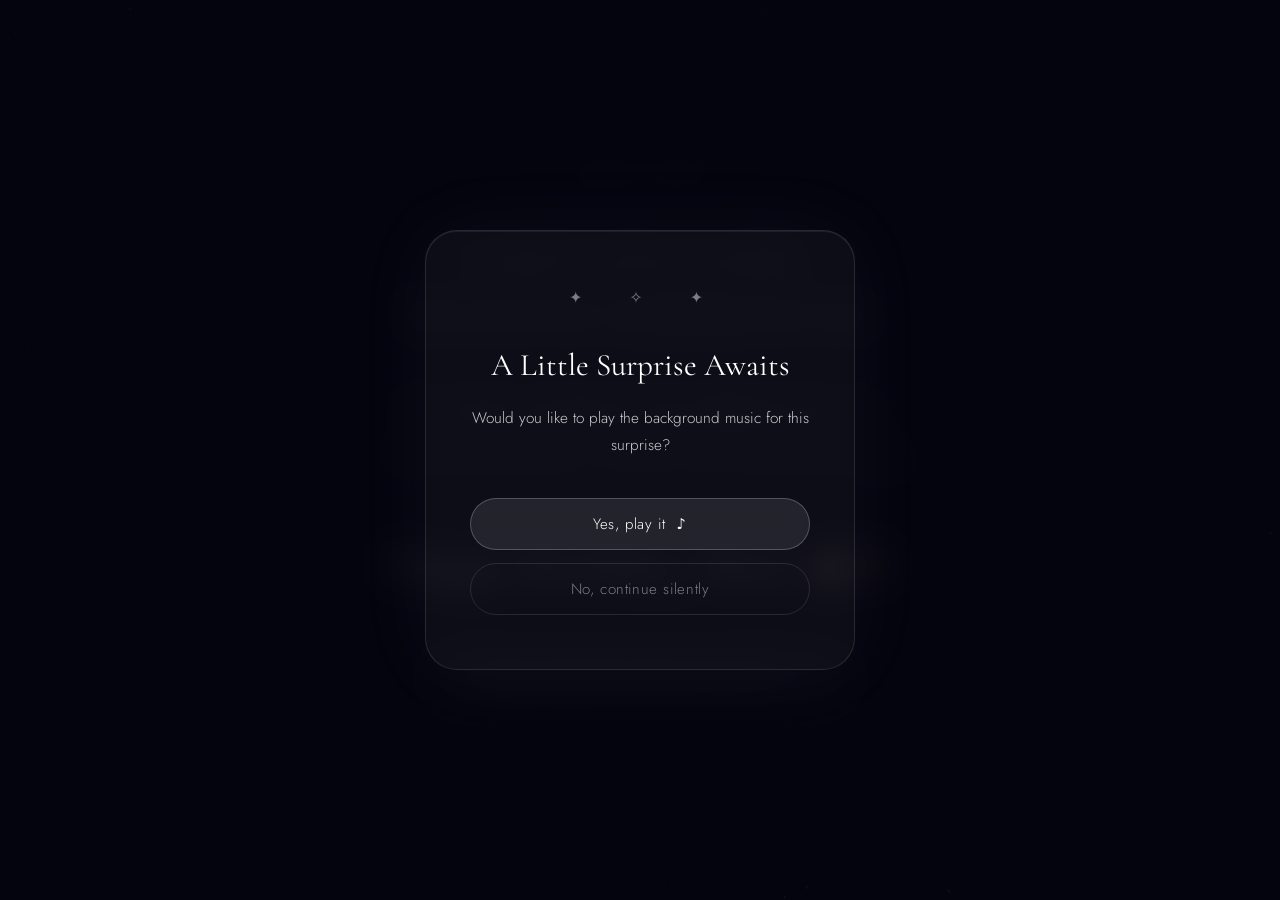
<file: index.html>
<!DOCTYPE html>
<html lang="en">
<head>
  <meta charset="UTF-8" />
  <meta name="viewport" content="width=device-width, initial-scale=1.0" />
  <title>Happy Birthday, Dayana ✨</title>
  <link rel="stylesheet" href="css/global.css" />
  <link rel="stylesheet" href="css/page1-intro.css" />
</head>
<body>

  <!-- Background layers -->
  <canvas id="starCanvas"></canvas>
  <div id="dovesLayer"></div>
  <div id="heartsLayer" class="hearts-layer"></div>

  <!-- Page transition overlay -->
  <div id="pageTransition"></div>

  <!-- Music modal (shown once per session) -->
  <div id="musicModal">
    <div class="modal-box">
      <p class="modal-stars-row">✦ &nbsp; ✧ &nbsp; ✦</p>
      <h2 class="modal-title">A Little Surprise Awaits</h2>
      <p class="modal-body">Would you like to play the background music for this surprise?</p>
      <div class="modal-btns">
        <button id="btnPlayMusic" class="btn btn-solid">Yes, play it &nbsp;♪</button>
        <button id="btnSkipMusic" class="btn btn-ghost">No, continue silently</button>
      </div>
    </div>
  </div>

  <!-- Hidden audio (present on every page for continuity) -->
  <audio id="bgMusic" preload="auto"></audio>

  <!-- Music toggle -->
  <button id="musicToggle" aria-label="Toggle music">♪</button>

  <!-- ══════════════════════════════════════════
       PAGE 1 — INTRO CONTENT
       ══════════════════════════════════════════ -->
  <main class="intro-wrapper">

    <span class="badge intro-badge">✦ &nbsp; a birthday surprise &nbsp; ✦</span>

    <div class="intro-lines">
      <p class="intro-line l1">I wanted to wish you normally…</p>
      <p class="intro-line l2">but you are not a normal person to me.</p>

      <div class="divider-line intro-divider"></div>

      <p class="intro-line l3">So I made something a little different for you.</p>
      <p class="intro-line l4">I think you'll enjoy these 3–4 minutes of my birthday gift, girl 💫</p>
    </div>

    <div class="bday-block">
      <p class="bday-text">Happy Birthday, Moni</p>
      <span class="bday-emojis">🎂✨</span>
    </div>
    

    <!-- data-nav tells shared.js where to navigate -->
    <button class="btn btn-glow intro-cta" data-nav="page2-survey.html">
      There is something special for you &nbsp;<span class="arrow">→</span>
    </button>

  </main>

  <script src="js/shared.js"></script>
  <script>
    bootShared({ hearts: true, heartCount: 6 });
  </script>
</body>
</html>
</file>
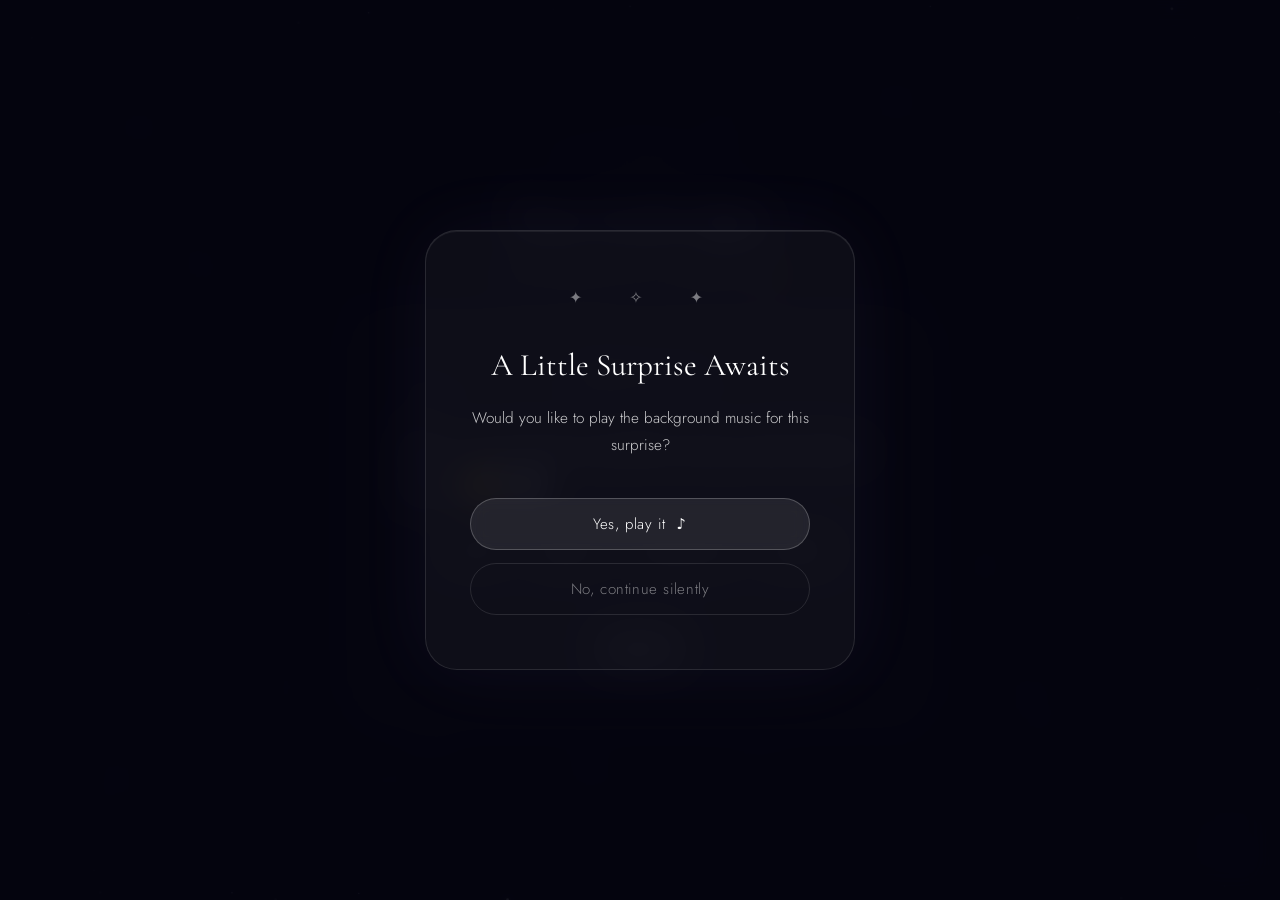
<file: page2-survey.html>
<!DOCTYPE html>
<html lang="en">
<head>
  <meta charset="UTF-8" />
  <meta name="viewport" content="width=device-width, initial-scale=1.0" />
  <title>Your Survey — Dayana ✨</title>
  <link rel="stylesheet" href="css/global.css" />
  <link rel="stylesheet" href="css/page2-survey.css" />
</head>
<body>

  <!-- Background layers -->
  <canvas id="starCanvas"></canvas>
  <div id="dovesLayer"></div>
  <div id="heartsLayer" class="hearts-layer"></div>

  <!-- Page transition overlay -->
  <div id="pageTransition"></div>

  <!-- Music modal -->
  <div id="musicModal">
    <div class="modal-box">
      <p class="modal-stars-row">✦ &nbsp; ✧ &nbsp; ✦</p>
      <h2 class="modal-title">A Little Surprise Awaits</h2>
      <p class="modal-body">Would you like to play the background music for this surprise?</p>
      <div class="modal-btns">
        <button id="btnPlayMusic" class="btn btn-solid">Yes, play it &nbsp;♪</button>
        <button id="btnSkipMusic" class="btn btn-ghost">No, continue silently</button>
      </div>
    </div>
  </div>

  <audio id="bgMusic" preload="auto"></audio>

  <button id="musicToggle" aria-label="Toggle music">♪</button>

  <!-- ══════════════════════════════════════════
       PAGE 2 — SURVEY CONTENT
       ══════════════════════════════════════════ -->
  <main class="survey-wrapper">

    <header class="survey-header">
      <span class="badge">✦ &nbsp; just for you &nbsp; ✦</span>
      <h1 class="survey-title">Your Little Quiz</h1>
      <p class="survey-subtitle">Let me check how much i know about you 💫</p>
    </header>

    <!-- CARD (question UI) -->
    <div class="survey-card" id="surveyCard">

      <!-- Progress -->
      <div class="progress-area">
        <span class="progress-label" id="progressLabel">Question 1 of 5</span>
        <div class="progress-track">
          <div class="progress-fill" id="progressFill"></div>
        </div>
      </div>

      <!-- Question + Input -->
      <div class="question-area" id="questionArea">
        <p class="question-text" id="questionText"></p>
        <div class="input-area"  id="inputArea"></div>
      </div>

      <!-- Navigation -->
      <div class="survey-nav">
        <button class="btn btn-ghost btn-sm hidden" id="btnPrev" onclick="Survey.prev()">← Prev</button>
        <button class="btn btn-solid btn-sm"         id="btnNext" onclick="Survey.next()">Next →</button>
        <button class="btn btn-glow  btn-sm hidden"  id="btnSubmit" onclick="Survey.submit()">Finish ✦</button>
      </div>
    </div>

    <!-- Success (shown after submit) -->
    <div class="survey-success hidden" id="surveySuccess">
      <div class="success-star">✦</div>
      <h2 class="success-title">Beautiful! 💖</h2>
     
      
    </div>

  </main>

  <script src="js/shared.js"></script>
  <script src="js/survey.js"></script>
  <script>
    bootShared({ hearts: true, heartCount: 4 });
    Survey.init();
  </script>
</body>
</html>
</file>
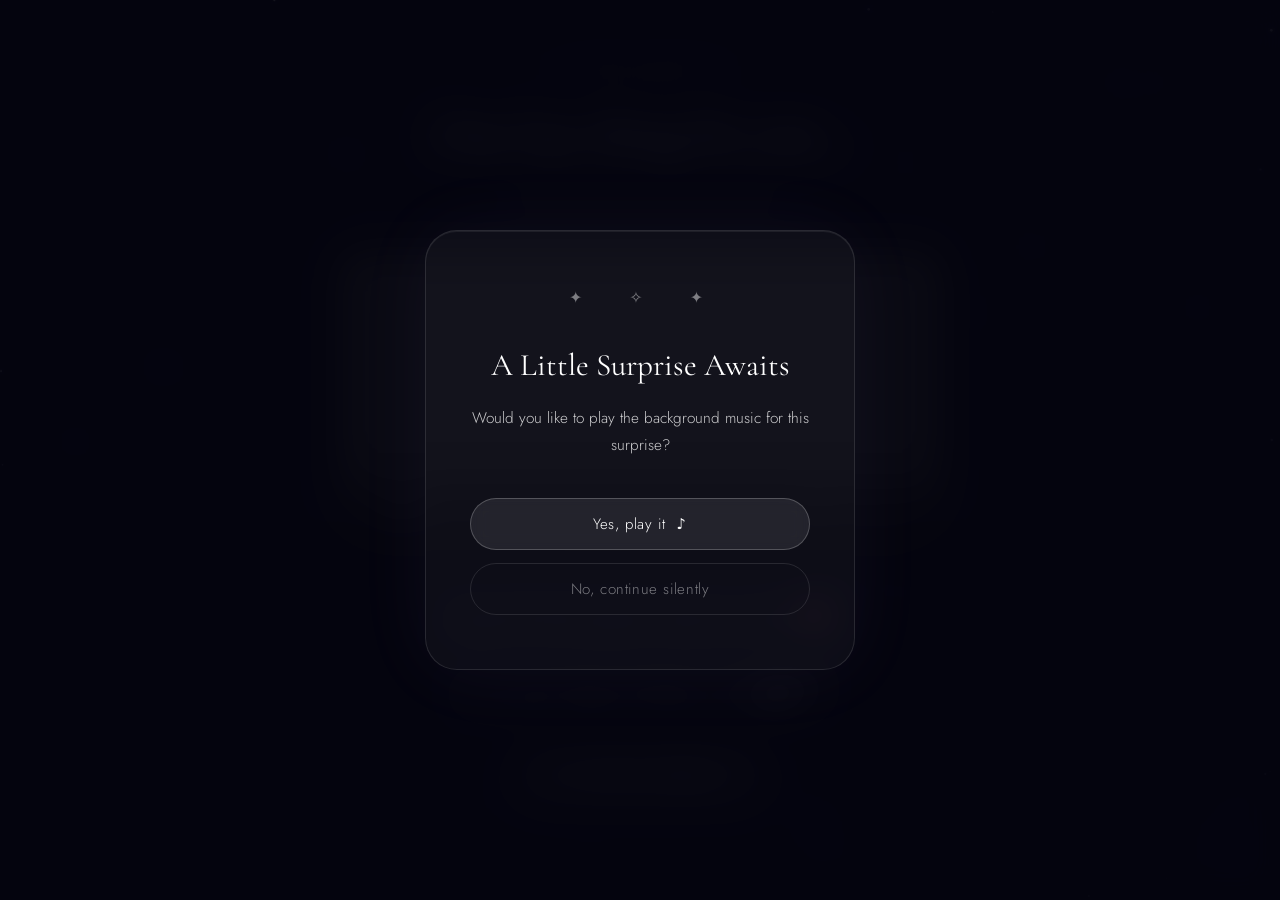
<file: page5-video.html>
<!DOCTYPE html>
<html lang="en">
<head>
  <meta charset="UTF-8" />
  <meta name="viewport" content="width=device-width, initial-scale=1.0" />
  <title>One Last Thing — Dayana ✨</title>
  <link rel="stylesheet" href="css/global.css" />
  <link rel="stylesheet" href="css/page4-video.css" />
</head>
<body>

  <!-- Background layers -->
  <canvas id="starCanvas"></canvas>
  <div id="dovesLayer"></div>
  <div id="heartsLayer" class="hearts-layer"></div>

  <!-- Page transition overlay -->
  <div id="pageTransition"></div>

  <!-- Music modal -->
  <div id="musicModal">
    <div class="modal-box">
      <p class="modal-stars-row">✦ &nbsp; ✧ &nbsp; ✦</p>
      <h2 class="modal-title">A Little Surprise Awaits</h2>
      <p class="modal-body">Would you like to play the background music for this surprise?</p>
      <div class="modal-btns">
        <button id="btnPlayMusic" class="btn btn-solid">Yes, play it &nbsp;♪</button>
        <button id="btnSkipMusic" class="btn btn-ghost">No, continue silently</button>
      </div>
    </div>
  </div>

 <audio id="bgMusic" preload="auto"></audio>

  <button id="musicToggle" aria-label="Toggle music">♪</button>

  <!-- ══════════════════════════════════════════
       PAGE 4 — FINAL VIDEO WISH
       ══════════════════════════════════════════ -->
  <main class="video-wrapper">

    <span class="badge video-badge">✦ &nbsp; one last thing &nbsp; ✦</span>
    <h1 class="video-title">One last thing for you…</h1>
    <p class="video-subtitle">A little video message, just for you 🎬</p>

    <!-- Video player -->
    <div class="video-player-wrap">
      <div class="video-glow-ring"></div>
      <video
        id="birthdayVideo"
        controls
        playsinline
        preload="metadata"
      >
        <!--
          ↓ PLACE YOUR VIDEO AT: assets/video/bdayclip.mp4
        -->
        <source src="assets/video/bdayclip.mp4" type="video/mp4" />
        <p class="video-fallback">
          Your browser doesn't support video.<br/>
          Place your birthday video at <code>assets/video/birthday-wish.mp4</code>
        </p>
      </video>
    </div>

    <!-- Final emotional line -->
    <p class="final-line">Hope this little surprise made you smile 💖</p>
 <p class="final-line">Once again  happy birthday!, Mah🕊️🖤</p>
    <!-- Replay goes back to index.html -->
    <button class="btn btn-glow replay-btn" data-nav="index.html">
      ↺ &nbsp; Replay Surprise
    </button>

  </main>

  <script src="js/shared.js"></script>
  <script>
    bootShared({ hearts: true, heartCount: 5 });

    // Auto-play video when page loads (browser may block this — user can press play)
    window.addEventListener('DOMContentLoaded', () => {
      const v = document.getElementById('birthdayVideo');
      const bgMusic = document.getElementById('bgMusic');
      
      if (v) {
        // Pause background music when video starts playing
        v.addEventListener('play', () => {
          if (bgMusic) bgMusic.pause();
        });
        
        // Resume background music when video ends
        v.addEventListener('ended', () => {
          if (bgMusic) bgMusic.play().catch(() => {});
        });
        
        v.play().catch(() => {});
      }
    });
  </script>
</body>
</html>
</file>
<file: css/global.css>
/* ============================================================
   global.css — Shared styles for ALL pages
   Birthday Surprise · Monic Dayana
   ============================================================ */

@import url('https://fonts.googleapis.com/css2?family=Cormorant+Garamond:ital,wght@0,300;0,400;0,600;1,300;1,400&family=Jost:wght@200;300;400;500&display=swap');

/* ─── DESIGN TOKENS ─────────────────────────────────────── */
:root {
  --bg:             #05050f;
  --bg-card:        rgba(255, 255, 255, 0.04);
  --white:          #ffffff;
  --soft:           rgba(255, 255, 255, 0.78);
  --softer:         rgba(255, 255, 255, 0.45);
  --softest:        rgba(255, 255, 255, 0.12);
  --glass-border:   rgba(255, 255, 255, 0.10);
  --glow-sm:        0 0 20px rgba(255, 255, 255, 0.06);
  --glow-md:        0 0 48px rgba(255, 255, 255, 0.08);
  --glow-lg:        0 0 80px rgba(255, 255, 255, 0.04);
  --radius:         20px;
  --radius-lg:      32px;
  --radius-pill:    100px;
  --font-display:   'Cormorant Garamond', Georgia, serif;
  --font-body:      'Jost', system-ui, sans-serif;
  --ease-smooth:    cubic-bezier(0.4, 0, 0.2, 1);
  --ease-bounce:    cubic-bezier(0.16, 1, 0.3, 1);
}

/* ─── RESET ─────────────────────────────────────────────── */
*, *::before, *::after {
  box-sizing: border-box;
  margin: 0;
  padding: 0;
}

html {
  -webkit-text-size-adjust: 100%;
  scroll-behavior: smooth;
}

body {
  background: var(--bg);
  color: var(--white);
  font-family: var(--font-body);
  font-weight: 300;
  min-height: 100dvh;
  overflow-x: hidden;
  line-height: 1.6;
  position: relative;
}

img, video { max-width: 100%; display: block; }
button { cursor: pointer; font-family: inherit; }
a { color: inherit; text-decoration: none; }

/* ─── STAR CANVAS (fixed background) ────────────────────── */
#starCanvas {
  position: fixed;
  inset: 0;
  width: 100%;
  height: 100%;
  pointer-events: none;
  z-index: 0;
}

/* ─── DOVES LAYER ────────────────────────────────────────── */
#dovesLayer {
  position: fixed;
  inset: 0;
  pointer-events: none;
  z-index: 1;
  overflow: hidden;
}

.dove {
  position: absolute;
  pointer-events: none;
  animation: doveGlide linear infinite;
  opacity: 0;
}

.dove svg { fill: white; }

@keyframes doveGlide {
  0%   { transform: translateX(-120px) translateY(0px);   opacity: 0;    }
  6%   { opacity: 0.16; }
  48%  { transform: translateX(48vw)   translateY(-28px); }
  94%  { opacity: 0.14; }
  100% { transform: translateX(112vw)  translateY(8px);   opacity: 0;    }
}

/* ─── FLOATING HEARTS ────────────────────────────────────── */
.hearts-layer {
  position: fixed;
  inset: 0;
  pointer-events: none;
  z-index: 2;
  overflow: hidden;
}

.fheart {
  position: absolute;
  bottom: -40px;
  color: rgba(255, 255, 255, 0.10);
  font-style: normal;
  user-select: none;
  animation: heartRise linear infinite;
}

@keyframes heartRise {
  0%   { bottom: -40px; opacity: 0;    transform: translateX(0)    rotate(-8deg);  }
  8%   { opacity: 1; }
  88%  { opacity: 0.4; }
  100% { bottom: 108vh;  opacity: 0;    transform: translateX(18px) rotate(8deg);   }
}

/* ─── MUSIC TOGGLE ───────────────────────────────────────── */
#musicToggle {
  position: fixed;
  bottom: 26px;
  right: 22px;
  z-index: 900;
  width: 46px;
  height: 46px;
  border-radius: 50%;
  border: 1px solid var(--glass-border);
  background: rgba(255, 255, 255, 0.05);
  backdrop-filter: blur(14px);
  -webkit-backdrop-filter: blur(14px);
  color: var(--softer);
  font-size: 1.15rem;
  display: flex;
  align-items: center;
  justify-content: center;
  transition: all 0.3s ease;
  box-shadow: var(--glow-sm);
}

#musicToggle:hover {
  background: rgba(255, 255, 255, 0.10);
  color: var(--white);
  box-shadow: var(--glow-md);
  transform: scale(1.07);
}

#musicToggle.muted { opacity: 0.38; }

/* ─── PAGE TRANSITION OVERLAY ────────────────────────────── */
#pageTransition {
  position: fixed;
  inset: 0;
  z-index: 800;
  background: var(--bg);
  opacity: 0;
  pointer-events: none;
  transition: opacity 0.42s ease;
}

#pageTransition.active {
  opacity: 1;
  pointer-events: all;
}

/* ─── MUSIC MODAL ────────────────────────────────────────── */
#musicModal {
  position: fixed;
  inset: 0;
  z-index: 950;
  background: rgba(5, 5, 15, 0.88);
  backdrop-filter: blur(18px);
  -webkit-backdrop-filter: blur(18px);
  display: flex;
  align-items: center;
  justify-content: center;
  padding: 24px;
  animation: fadeIn 0.55s ease both;
}

#musicModal.gone { display: none; }

.modal-box {
  background: var(--bg-card);
  border: 1px solid rgba(255, 255, 255, 0.11);
  border-radius: var(--radius-lg);
  padding: 54px 44px;
  max-width: 430px;
  width: 100%;
  text-align: center;
  box-shadow:
    0 0 80px rgba(200, 180, 255, 0.05),
    inset 0 1px 0 rgba(255, 255, 255, 0.07);
  animation: slideUp 0.7s var(--ease-bounce) both;
}

.modal-stars-row {
  letter-spacing: 8px;
  color: var(--softer);
  font-size: 1rem;
  margin-bottom: 30px;
}

.modal-title {
  font-family: var(--font-display);
  font-size: clamp(1.55rem, 5vw, 1.95rem);
  font-weight: 400;
  margin-bottom: 14px;
}

.modal-body {
  color: var(--soft);
  font-size: 0.96rem;
  line-height: 1.8;
  margin-bottom: 38px;
}

.modal-btns {
  display: flex;
  flex-direction: column;
  gap: 13px;
}

/* ─── BUTTONS ────────────────────────────────────────────── */
.btn {
  display: inline-flex;
  align-items: center;
  justify-content: center;
  gap: 8px;
  border: none;
  border-radius: var(--radius-pill);
  font-family: var(--font-body);
  font-weight: 300;
  font-size: 0.94rem;
  letter-spacing: 0.04em;
  padding: 14px 38px;
  transition: all 0.32s ease;
  position: relative;
  overflow: hidden;
  white-space: nowrap;
}

.btn-solid {
  background: rgba(255, 255, 255, 0.09);
  border: 1px solid rgba(255, 255, 255, 0.22);
  color: var(--white);
  backdrop-filter: blur(8px);
}

.btn-solid:hover {
  background: rgba(255, 255, 255, 0.17);
  border-color: rgba(255, 255, 255, 0.42);
  transform: translateY(-2px);
  box-shadow: 0 8px 28px rgba(255, 255, 255, 0.07);
}

.btn-ghost {
  background: transparent;
  border: 1px solid rgba(255, 255, 255, 0.11);
  color: var(--softer);
}

.btn-ghost:hover {
  border-color: rgba(255, 255, 255, 0.28);
  color: var(--soft);
  transform: translateY(-1px);
}

.btn-glow {
  background: rgba(255, 255, 255, 0.07);
  border: 1px solid rgba(255, 255, 255, 0.20);
  color: var(--white);
  letter-spacing: 0.09em;
  font-size: 0.88rem;
  text-transform: uppercase;
  padding: 15px 46px;
  box-shadow:
    0 0 22px rgba(255, 255, 255, 0.04),
    inset 0 1px 0 rgba(255, 255, 255, 0.09);
}

.btn-glow:hover {
  background: rgba(255, 255, 255, 0.13);
  border-color: rgba(255, 255, 255, 0.42);
  box-shadow:
    0 0 44px rgba(255, 255, 255, 0.10),
    0 4px 22px rgba(255, 255, 255, 0.06),
    inset 0 1px 0 rgba(255, 255, 255, 0.16);
  transform: translateY(-3px);
}

.btn-sm { padding: 10px 22px; font-size: 0.86rem; }

/* ─── UTILITY ────────────────────────────────────────────── */
.hidden { display: none !important; }

.badge {
  font-size: 0.70rem;
  letter-spacing: 0.22em;
  color: var(--softer);
  text-transform: uppercase;
  display: block;
}

.divider-line {
  width: 56px;
  height: 1px;
  background: linear-gradient(90deg, transparent, rgba(255,255,255,0.28), transparent);
  margin: 0 auto;
}

/* ─── KEYFRAMES ──────────────────────────────────────────── */
@keyframes fadeIn {
  from { opacity: 0; }
  to   { opacity: 1; }
}

@keyframes fadeInUp {
  from { opacity: 0; transform: translateY(22px); }
  to   { opacity: 1; transform: translateY(0); }
}

@keyframes slideUp {
  from { opacity: 0; transform: translateY(38px) scale(0.97); }
  to   { opacity: 1; transform: translateY(0)    scale(1);    }
}

@keyframes pulse {
  0%, 100% { opacity: 1; transform: scale(1);    }
  50%       { opacity: 0.7; transform: scale(1.05); }
}

@keyframes glowPulse {
  0%, 100% { box-shadow: 0 0 24px rgba(255,255,255,0.06); }
  50%       { box-shadow: 0 0 48px rgba(255,255,255,0.14); }
}

/* ─── SCROLLBAR ──────────────────────────────────────────── */
::-webkit-scrollbar { width: 4px; }
::-webkit-scrollbar-track { background: transparent; }
::-webkit-scrollbar-thumb { background: rgba(255,255,255,0.10); border-radius: 100px; }

::selection { background: rgba(255,255,255,0.14); color: var(--white); }

/* ─── RESPONSIVE ─────────────────────────────────────────── */
@media (max-width: 600px) {
  .modal-box { padding: 38px 22px; }
  .btn-glow  { padding: 13px 32px; }
}
</file>
<file: css/page1-intro.css>
/* ============================================================
   page1-intro.css — Styles specific to the Intro / Greeting page
   Birthday Surprise · Monic Dayana
   ============================================================ */

/* ─── LAYOUT ─────────────────────────────────────────────── */
.intro-wrapper {
  position: relative;
  z-index: 10;
  min-height: 100dvh;
  display: flex;
  flex-direction: column;
  align-items: center;
  justify-content: center;
  text-align: center;
  padding: 48px 24px 80px;
  gap: 0;
}

/* ─── BADGE ──────────────────────────────────────────────── */
.intro-badge {
  margin-bottom: 52px;
  animation: fadeInUp 0.8s 0.3s ease both;
}

/* ─── LINES ──────────────────────────────────────────────── */
.intro-lines {
  margin-bottom: 52px;
}

.intro-line {
  font-family: var(--font-display);
  font-size: clamp(1.25rem, 4.4vw, 1.9rem);
  font-weight: 300;
  line-height: 1.65;
  color: var(--soft);
  margin-bottom: 4px;
}

.l1 { animation: fadeInUp 0.9s 0.5s  ease both; font-style: italic; }
.l2 { animation: fadeInUp 0.9s 0.72s ease both; color: var(--white); font-weight: 400; }
.l3 { animation: fadeInUp 0.9s 1.05s ease both; font-style: italic; margin-top: 4px; }
.l4 {
  animation: fadeInUp 0.9s 1.28s ease both;
  font-size: clamp(0.95rem, 3vw, 1.28rem);
  color: var(--softer);
  margin-top: 6px;
}

.intro-divider {
  margin: 22px auto;
  animation: fadeIn 0.8s 0.95s ease both;
}

/* ─── BIRTHDAY HIGHLIGHT ─────────────────────────────────── */
.bday-block {
  display: flex;
  align-items: center;
  justify-content: center;
  gap: 12px;
  flex-wrap: wrap;
  margin-bottom: 52px;
  animation: fadeInUp 0.9s 1.55s ease both;
}

.bday-text {
  font-family: var(--font-display);
  font-size: clamp(1.7rem, 6.5vw, 2.7rem);
  font-weight: 600;
  letter-spacing: 0.03em;
  color: var(--white);
  text-shadow:
    0 0 36px rgba(255, 255, 255, 0.22),
    0 0 80px rgba(210, 190, 255, 0.12);
}

.bday-emojis {
  font-size: clamp(1.4rem, 4.5vw, 2rem);
  animation: pulse 2.6s ease-in-out infinite;
}

/* ─── CTA BUTTON ─────────────────────────────────────────── */
.intro-cta {
  animation: fadeInUp 0.8s 1.85s ease both;
}

.intro-cta .arrow {
  display: inline-block;
  transition: transform 0.3s ease;
}

.intro-cta:hover .arrow { transform: translateX(5px); }

/* ─── RESPONSIVE ─────────────────────────────────────────── */
@media (max-width: 480px) {
  .bday-block      { flex-direction: column; gap: 4px; }
  .intro-wrapper   { padding: 36px 20px 72px; }
}
</file>
<file: css/page2-survey.css>
/* ============================================================
   page2-survey.css — Styles specific to the Survey page
   Birthday Surprise · Monic Dayana
   ============================================================ */

/* ─── LAYOUT ─────────────────────────────────────────────── */
.survey-wrapper {
  position: relative;
  z-index: 10;
  min-height: 100dvh;
  display: flex;
  flex-direction: column;
  align-items: center;
  justify-content: center;
  padding: 48px 20px 80px;
  gap: 0;
}

/* ─── HEADER ─────────────────────────────────────────────── */
.survey-header {
  text-align: center;
  margin-bottom: 36px;
  animation: fadeInUp 0.7s 0.1s ease both;
}

.survey-header .badge { margin-bottom: 14px; }

.survey-title {
  font-family: var(--font-display);
  font-size: clamp(1.75rem, 6vw, 2.5rem);
  font-weight: 400;
  margin-bottom: 10px;
  color: var(--white);
}

.survey-subtitle {
  color: var(--softer);
  font-size: 0.94rem;
}

/* ─── CARD ───────────────────────────────────────────────── */
.survey-card {
  width: 100%;
  max-width: 560px;
  background: var(--bg-card);
  border: 1px solid var(--glass-border);
  border-radius: var(--radius-lg);
  padding: 44px 38px;
  backdrop-filter: blur(22px);
  -webkit-backdrop-filter: blur(22px);
  box-shadow:
    0 0 80px rgba(255,255,255,0.02),
    inset 0 1px 0 rgba(255,255,255,0.06);
  animation: fadeInUp 0.7s 0.25s ease both;
}

/* ─── PROGRESS ───────────────────────────────────────────── */
.progress-area {
  margin-bottom: 34px;
  text-align: center;
}

.progress-label {
  display: block;
  font-size: 0.74rem;
  letter-spacing: 0.14em;
  color: var(--softer);
  text-transform: uppercase;
  margin-bottom: 12px;
}

.progress-track {
  width: 100%;
  height: 1.5px;
  background: rgba(255,255,255,0.07);
  border-radius: 100px;
  overflow: hidden;
}

.progress-fill {
  height: 100%;
  background: linear-gradient(90deg, rgba(255,255,255,0.18), rgba(255,255,255,0.65));
  border-radius: 100px;
  transition: width 0.5s var(--ease-smooth);
  width: 0%;
}

/* ─── QUESTION ───────────────────────────────────────────── */
.question-area {
  min-height: 160px;
  display: flex;
  flex-direction: column;
  gap: 22px;
}

.question-text {
  font-family: var(--font-display);
  font-size: clamp(1.15rem, 3.8vw, 1.6rem);
  font-weight: 400;
  font-style: italic;
  color: var(--white);
  line-height: 1.5;
}

/* Animation class toggled by JS */
.q-enter {
  animation: fadeInUp 0.38s ease both;
}

/* Text input */
.survey-input {
  width: 100%;
  background: rgba(255,255,255,0.04);
  border: 1px solid rgba(255,255,255,0.11);
  border-radius: 14px;
  padding: 15px 20px;
  color: var(--white);
  font-family: var(--font-body);
  font-weight: 300;
  font-size: 1rem;
  outline: none;
  transition: all 0.28s ease;
  caret-color: rgba(255,255,255,0.55);
}

.survey-input::placeholder { color: var(--softer); }

.survey-input:focus {
  border-color: rgba(255,255,255,0.28);
  background: rgba(255,255,255,0.07);
  box-shadow: 0 0 22px rgba(255,255,255,0.04);
}

/* Pill buttons */
.pill-group {
  display: flex;
  flex-wrap: wrap;
  gap: 10px;
  justify-content: center;
}

.pill-btn {
  padding: 10px 22px;
  border-radius: var(--radius-pill);
  border: 1px solid rgba(255,255,255,0.13);
  background: rgba(255,255,255,0.04);
  color: var(--soft);
  font-family: var(--font-body);
  font-weight: 300;
  font-size: 0.88rem;
  letter-spacing: 0.04em;
  cursor: pointer;
  transition: all 0.26s ease;
}

.pill-btn:hover {
  border-color: rgba(255,255,255,0.32);
  background: rgba(255,255,255,0.09);
  color: var(--white);
}

.pill-btn.selected {
  border-color: rgba(255,255,255,0.52);
  background: rgba(255,255,255,0.13);
  color: var(--white);
  box-shadow: 0 0 14px rgba(255,255,255,0.07);
}

/* ─── NAVIGATION ─────────────────────────────────────────── */
.survey-nav {
  display: flex;
  align-items: center;
  justify-content: center;
  gap: 14px;
  margin-top: 38px;
  flex-wrap: wrap;
}

/* ─── SUCCESS STATE ──────────────────────────────────────── */
.survey-success {
  text-align: center;
  padding: 64px 20px;
  animation: fadeInUp 0.6s ease both;
  max-width: 400px;
}

.success-star {
  font-size: 2.8rem;
  color: var(--soft);
  margin-bottom: 22px;
  display: block;
  animation: pulse 2.2s ease-in-out infinite;
}

.success-title {
  font-family: var(--font-display);
  font-size: 2rem;
  font-weight: 400;
  margin-bottom: 14px;
  color: var(--white);
}

.success-msg { color: var(--soft); margin-bottom: 8px; }
.success-sub { color: var(--softer); font-size: 0.88rem; }

/* ─── RESPONSIVE ─────────────────────────────────────────── */
@media (max-width: 560px) {
  .survey-card { padding: 32px 20px; }
  .survey-nav  { gap: 10px; }
}
</file>
<file: css/page4-video.css>
/* ============================================================
   page4-video.css — Styles specific to the Final Video page
   Birthday Surprise · Monic Dayana
   ============================================================ */

/* ─── LAYOUT ─────────────────────────────────────────────── */
.video-wrapper {
  position: relative;
  z-index: 10;
  min-height: 100dvh;
  display: flex;
  flex-direction: column;
  align-items: center;
  justify-content: center;
  padding: 52px 20px 88px;
  text-align: center;
  gap: 0;
}

/* ─── BADGE ──────────────────────────────────────────────── */
.video-badge {
  margin-bottom: 20px;
  animation: fadeInUp 0.7s 0.1s ease both;
}

/* ─── TITLES ─────────────────────────────────────────────── */
.video-title {
  font-family: var(--font-display);
  font-size: clamp(1.8rem, 6.5vw, 2.8rem);
  font-weight: 400;
  color: var(--white);
  margin-bottom: 12px;
  animation: fadeInUp 0.7s 0.2s ease both;
}

.video-subtitle {
  color: var(--softer);
  font-size: 0.95rem;
  margin-bottom: 44px;
  animation: fadeInUp 0.7s 0.3s ease both;
}

/* ─── VIDEO PLAYER ───────────────────────────────────────── */
.video-player-wrap {
  position: relative;
  width: 100%;
  max-width: 600px;
  margin: 0 auto 46px;
  border-radius: var(--radius);
  animation: fadeInUp 0.85s 0.38s ease both;
}

/* Glow ring behind video */
.video-glow-ring {
  position: absolute;
  inset: -24px;
  border-radius: calc(var(--radius) + 24px);
  background: radial-gradient(ellipse at center, rgba(200,185,255,0.06) 0%, transparent 68%);
  z-index: 0;
  animation: pulse 3.5s ease-in-out infinite;
  pointer-events: none;
}

.video-player-wrap video {
  position: relative;
  z-index: 1;
  width: 100%;
  border-radius: var(--radius);
  border: 1px solid var(--glass-border);
  background: rgba(0, 0, 0, 0.55);
  display: block;
  box-shadow: 0 0 60px rgba(255,255,255,0.04);
}

/* Fallback text */
.video-fallback {
  color: var(--softer);
  font-size: 0.92rem;
  padding: 60px 20px;
  line-height: 1.75;
}

.video-fallback code {
  background: rgba(255,255,255,0.07);
  padding: 2px 8px;
  border-radius: 6px;
  font-size: 0.88rem;
}

/* ─── FINAL LINE ─────────────────────────────────────────── */
.final-line {
  font-family: var(--font-display);
  font-size: clamp(1.15rem, 4vw, 1.55rem);
  font-style: italic;
  color: var(--soft);
  margin-bottom: 36px;
  animation: fadeInUp 0.7s 0.5s ease both;
}

/* ─── REPLAY BUTTON ──────────────────────────────────────── */
.replay-btn {
  animation: fadeInUp 0.7s 0.62s ease both;
}

/* ─── RESPONSIVE ─────────────────────────────────────────── */
@media (max-width: 600px) {
  .video-wrapper { padding: 44px 16px 72px; }
}
</file>
